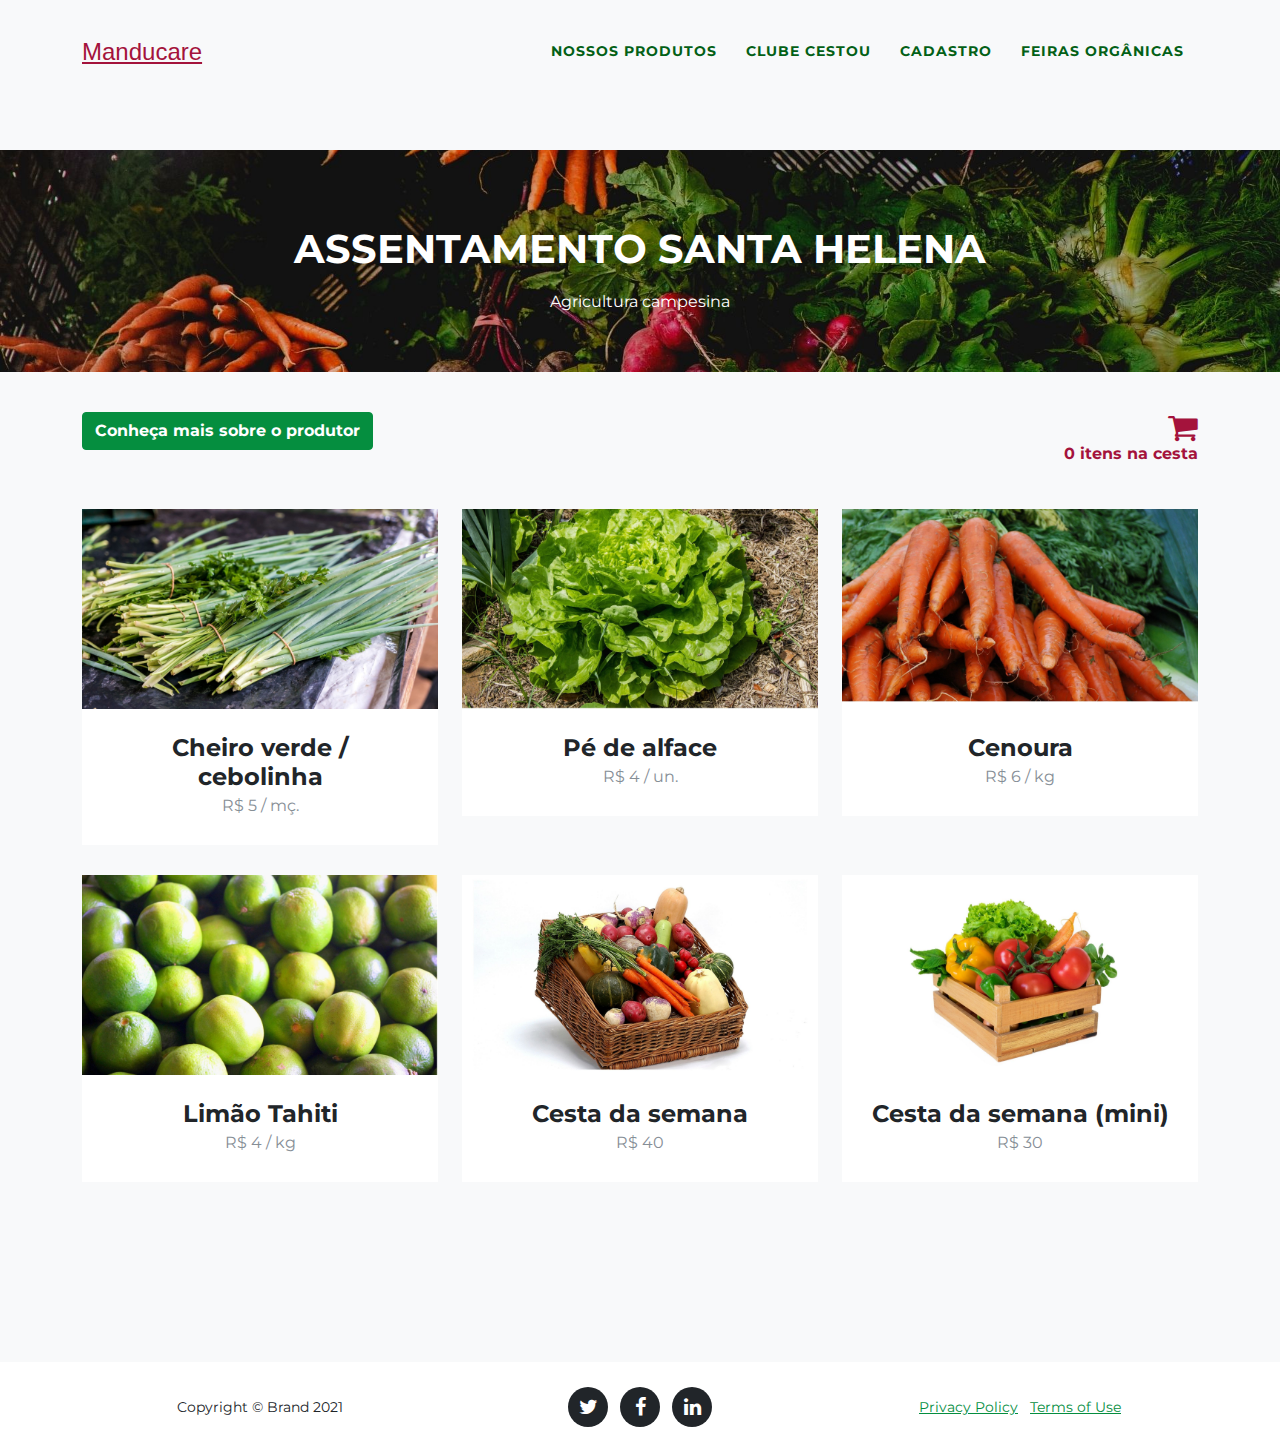
<file: venda.html>
<!DOCTYPE html>
<html>

<head>
    <meta charset="utf-8">
    <meta name="viewport" content="width=device-width, initial-scale=1.0, shrink-to-fit=no">
    <title>Loja</title>
    <link rel="stylesheet" href="assets/bootstrap/css/bootstrap.min.css">
    <link rel="stylesheet" href="https://fonts.googleapis.com/css?family=Montserrat:400,700">
    <link rel="stylesheet" href="https://fonts.googleapis.com/css?family=Kaushan+Script">
    <link rel="stylesheet" href="assets/bootstrap/css/styles.css">
    <link rel="stylesheet" href="assets/fonts/font-awesome.min.css">
</head>

<body id="page-top" data-bs-spy="scroll" data-bs-target="#mainNav" data-bs-offset="54">
      <nav class="navbar navbar-light navbar-expand-lg fixed-top bg-light" id="mainNav">
        <div class="container"><a class="logo" href="#page-top"> Manducare </a><button data-bs-toggle="collapse" data-bs-target="#navbarResponsive" class="navbar-toggler navbar-toggler-right" type="button" aria-controls="navbarResponsive" aria-expanded="false" aria-label="Toggle navigation"><i class="fa fa-bars"></i></button>
            <div class="collapse navbar-collapse" id="navbarResponsive">
                <ul class="navbar-nav ms-auto text-uppercase">
                    <li class="nav-item"><a class="nav-link" href="venda.html">Nossos produtos</a></li>
                    <li class="nav-item"><a class="nav-link" href="clube.html">Clube Cestou</a></li>
                    <li class="nav-item"><a class="nav-link" href="certificacao.html">Cadastro</a></li>
                    <li class="nav-item"><a class="nav-link" href="https://feirasorganicas.org.br">Feiras Orgânicas</a></li>
                </ul>
            </div>
        </div>
    </nav>
    <section class="bg-light" id="portfolio">
        <header class="minimast" style="background-image:url('assets/img/header-bg.jpg');">
            <div class="container">
                <div class="intro-text"><span class="text-start logotitulo" style="border-color: var(--bg-purple);"></span>
                    <div class="intro-lead-in"></div>
                    <h2 class="text-uppercase section-heading">Assentamento Santa Helena</h2>
                    <p class="font-weight-lighter">Agricultura campesina</p>
                </div>
            </div>
        </header>
        <div class="container">
            <div class="row">
                <div class="col-sm-6 col-md-4 portfolio-item">
                    <a class="btn btn-primary" href="santahelena.html" role="button">Conheça mais sobre o produtor</a>
                </div>    
                <div class="col-sm-6 col-md-4 portfolio-item">
                   
                </div>  
                <div class="col-sm-6 col-md-4 portfolio-item">
                    <div class="row">
                    <i class="fa fa-shopping-cart fa-2x cart-color"></i> <h6 class="cart-color">0 itens na cesta<h6>
                    </div>
                </div>              
            </div>    
            <div class="row">
                <div class="col-sm-6 col-md-4 portfolio-item"><a class="portfolio-link" href="#portfolioModal1" data-bs-toggle="modal">
                        <div class="portfolio-hover">
                            <div class="portfolio-hover-content"><i class="fa fa-plus fa-3x"></i></div>
                        </div><img class="img-fluid" src="assets/img/produtos/cheiroverde.jpg">
                    </a>
                    <div class="portfolio-caption">
                        <h4>Cheiro verde / cebolinha</h4>
                        <p class="text-muted">R$ 5 / mç.</p>
                    </div>
                </div>
                <div class="col-sm-6 col-md-4 portfolio-item"><a class="portfolio-link" href="#portfolioModal2" data-bs-toggle="modal">
                        <div class="portfolio-hover">
                            <div class="portfolio-hover-content"><i class="fa fa-plus fa-3x"></i></div>
                        </div><img class="img-fluid" src="assets/img/produtos/alface.jpg">
                    </a>
                    <div class="portfolio-caption">
                        <h4>Pé de alface</h4>
                        <p class="text-muted">R$ 4 / un.</p>
                    </div>
                </div>
                <div class="col-sm-6 col-md-4 portfolio-item"><a class="portfolio-link" href="#portfolioModal3" data-bs-toggle="modal">
                        <div class="portfolio-hover">
                            <div class="portfolio-hover-content"><i class="fa fa-plus fa-3x"></i></div>
                        </div><img class="img-fluid" src="assets/img/produtos/cenoura.jpg">
                    </a>
                    <div class="portfolio-caption">
                        <h4>Cenoura</h4>
                        <p class="text-muted">R$ 6 / kg</p>
                    </div>
                </div>
                <div class="col-sm-6 col-md-4 portfolio-item"><a class="portfolio-link" href="#portfolioModal4" data-bs-toggle="modal">
                        <div class="portfolio-hover">
                            <div class="portfolio-hover-content"><i class="fa fa-plus fa-3x"></i></div>
                        </div><img class="img-fluid" src="assets/img/produtos/14.jpg">
                    </a>
                    <div class="portfolio-caption">
                        <h4>Limão Tahiti</h4>
                        <p class="text-muted">R$ 4 / kg</p>
                    </div>
                </div>
                <div class="col-sm-6 col-md-4 portfolio-item"><a class="portfolio-link" href="#portfolioModal5" data-bs-toggle="modal">
                        <div class="portfolio-hover">
                            <div class="portfolio-hover-content"><i class="fa fa-plus fa-3x"></i></div>
                        </div><img class="img-fluid" src="assets/img/produtos/7.jpg">
                    </a>
                    <div class="portfolio-caption">
                        <h4>Cesta da semana</h4>
                        <p class="text-muted">R$ 40</p>
                    </div>
                </div>
                <div class="col-sm-6 col-md-4 portfolio-item"><a class="portfolio-link" href="#portfolioModal6" data-bs-toggle="modal">
                        <div class="portfolio-hover">
                            <div class="portfolio-hover-content"><i class="fa fa-plus fa-3x"></i></div>
                        </div><img class="img-fluid" src="assets/img/produtos/18.jpg">
                    </a>
                    <div class="portfolio-caption">
                        <h4>Cesta da semana (mini)</h4>
                        <p class="text-muted">R$ 30</p>
                    </div>
                </div>
            </div>
        </div>
    </section>
    <footer>
        <div class="container">
            <div class="row">
                <div class="col-md-4"><span class="copyright">Copyright&nbsp;© Brand 2021</span></div>
                <div class="col-md-4">
                    <ul class="list-inline social-buttons">
                        <li class="list-inline-item"><a href="#"><i class="fa fa-twitter"></i></a></li>
                        <li class="list-inline-item"><a href="#"><i class="fa fa-facebook"></i></a></li>
                        <li class="list-inline-item"><a href="#"><i class="fa fa-linkedin"></i></a></li>
                    </ul>
                </div>
                <div class="col-md-4">
                    <ul class="list-inline quicklinks">
                        <li class="list-inline-item"><a href="#">Privacy Policy</a></li>
                        <li class="list-inline-item"><a href="#">Terms of Use</a></li>
                    </ul>
                </div>
            </div>
        </div>
    </footer>
    <div class="modal fade text-center portfolio-modal" role="dialog" tabindex="-1" id="portfolioModal1">
        <div class="modal-dialog modal-lg" role="document">
            <div class="modal-content">
                <div class="container">
                    <div class="row">
                        <div class="col-lg-8 mx-auto">
                            <div class="modal-body">
                                <h2 class="text-uppercase">Project Name</h2>
                                <p class="text-muted item-intro">Lorem ipsum dolor sit amet consectetur.</p><img class="img-fluid d-block mx-auto" src="assets/img/portfolio/1-full.jpg">
                                <p>Use this area to describe your project. Lorem ipsum dolor sit amet, consectetur adipisicing elit. Est blanditiis dolorem culpa incidunt minus dignissimos deserunt repellat aperiam quasi sunt officia expedita beatae cupiditate, maiores repudiandae, nostrum, reiciendis facere nemo!</p>
                                <ul class="list-unstyled">
                                    <li>Date: January 2017</li>
                                    <li>Client: Threads</li>
                                    <li>Category: Illustration</li>
                                </ul><button class="btn btn-primary" type="button" data-bs-dismiss="modal"><i class="fa fa-times"></i><span>&nbsp;Close Project</span></button>
                            </div>
                        </div>
                    </div>
                </div>
            </div>
        </div>
    </div>
    <div class="modal fade text-center portfolio-modal" role="dialog" tabindex="-1" id="portfolioModal2">
        <div class="modal-dialog modal-lg" role="document">
            <div class="modal-content">
                <div class="container">
                    <div class="row">
                        <div class="col-lg-8 mx-auto">
                            <div class="modal-body">
                                <h2 class="text-uppercase">ProdsaGUDISUISName</h2>
                                <p class="text-muted item-intro">Lorem ipsum dolor sit amet consectetur.</p><img class="img-fluid d-block mx-auto" src="assets/img/portfolio/2-full.jpg">
                                <p>Use this area to describe your project. Lorem ipsum dolor sit amet, consectetur adipisicing elit. Est blanditiis dolorem culpa incidunt minus dignissimos deserunt repellat aperiam quasi sunt officia expedita beatae cupiditate, maiores repudiandae, nostrum, reiciendis facere nemo!</p>
                                <ul class="list-unstyled">
                                    <li>Date: January 2017</li>
                                    <li>Client: Threads</li>
                                    <li>Category: Illustration</li>
                                </ul><button class="btn btn-primary" type="button" data-bs-dismiss="modal"><i class="fa fa-times"></i><span>&nbsp;Close Project</span></button>
                            </div>
                        </div>
                    </div>
                </div>
            </div>
        </div>
    </div>
    <div class="modal fade text-center portfolio-modal" role="dialog" tabindex="-1" id="portfolioModal3">
        <div class="modal-dialog modal-lg" role="document">
            <div class="modal-content">
                <div class="container">
                    <div class="row">
                        <div class="col-lg-8 mx-auto">
                            <div class="modal-body">
                                <h2 class="text-uppercase">Projec11111t Name</h2>
                                <p class="text-muted item-intro">Lorem ipsum dolor sit amet consectetur.</p><img class="img-fluid d-block mx-auto" src="assets/img/portfolio/3-full.jpg">
                                <p>Use this area to describe your project. Lorem ipsum dolor sit amet, consectetur adipisicing elit. Est blanditiis dolorem culpa incidunt minus dignissimos deserunt repellat aperiam quasi sunt officia expedita beatae cupiditate, maiores repudiandae, nostrum, reiciendis facere nemo!</p>
                                <ul class="list-unstyled">
                                    <li>Date: January 2017</li>
                                    <li>Client: Threads</li>
                                    <li>Category: Illustration</li>
                                </ul><button class="btn btn-primary" type="button" data-bs-dismiss="modal"><i class="fa fa-times"></i><span>&nbsp;Close Project</span></button>
                            </div>
                        </div>
                    </div>
                </div>
            </div>
        </div>
    </div>
    <div class="modal fade text-center portfolio-modal" role="dialog" tabindex="-1" id="portfolioModal4">
        <div class="modal-dialog modal-lg" role="document">
            <div class="modal-content">
                <div class="container">
                    <div class="row">
                        <div class="col-lg-8 mx-auto">
                            <div class="modal-body">
                                <h2 class="text-uppercase">Project Name</h2>
                                <p class="text-muted item-intro">Lorem ipsum dolor sit amet consectetur.</p><img class="img-fluid d-block mx-auto" src="assets/img/portfolio/4-full.jpg">
                                <p>Use this area to describe your project. Lorem ipsum dolor sit amet, consectetur adipisicing elit. Est blanditiis dolorem culpa incidunt minus dignissimos deserunt repellat aperiam quasi sunt officia expedita beatae cupiditate, maiores repudiandae, nostrum, reiciendis facere nemo!</p>
                                <ul class="list-unstyled">
                                    <li>Date: January 2017</li>
                                    <li>Client: Threads</li>
                                    <li>Category: Illustration</li>
                                </ul><button class="btn btn-primary" type="button" data-bs-dismiss="modal"><i class="fa fa-times"></i><span>&nbsp;Close Project</span></button>
                            </div>
                        </div>
                    </div>
                </div>
            </div>
        </div>
    </div>
    <div class="modal fade text-center portfolio-modal" role="dialog" tabindex="-1" id="portfolioModal5">
        <div class="modal-dialog modal-lg" role="document">
            <div class="modal-content">
                <div class="container">
                    <div class="row">
                        <div class="col-lg-8 mx-auto">
                            <div class="modal-body">
                                <h2 class="text-uppercase">Cesta orgânica</h2>
                                <p class="text-muted item-intro">Cesta orgânica produzida pelo assentamento Santa Helena.</p><img class="img-fluid d-block mx-auto" src="assets/img/portfolio/5-full.jpg">
                                <p>Cesta com 8 itens, e  </p>
                                <ul class="list-unstyled">
                                    <li>Date: January 2017</li>
                                    <li>Client: Threads</li>
                                    <li>Category: Illustration</li>
                                </ul><button class="btn btn-primary" type="button" data-bs-dismiss="modal"><i class="fa fa-times"></i><span>&nbsp;Close Project</span></button>
                            </div>
                        </div>
                    </div>
                </div>
            </div>
        </div>
    </div>
    <div class="modal fade text-center portfolio-modal" role="dialog" tabindex="-1" id="portfolioModal6">
        <div class="modal-dialog modal-lg" role="document">
            <div class="modal-content">
                <div class="container">
                    <div class="row">
                        <div class="col-lg-8 mx-auto">
                            <div class="modal-body">
                                <h2 class="text-uppercase">Projectesse Name</h2>
                                <p class="text-muted item-intro">Lorem ipsum dolor sit amet consectetur.</p><img class="img-fluid d-block mx-auto" src="assets/img/portfolio/6-full.jpg">
                                <p>Use this area to describe your project. Lorem ipsum dolor sit amet, consectetur adipisicing elit. Est blanditiis dolorem culpa incidunt minus dignissimos deserunt repellat aperiam quasi sunt officia expedita beatae cupiditate, maiores repudiandae, nostrum, reiciendis facere nemo!</p>
                                <ul class="list-unstyled">
                                    <li>Date: January 2017</li>
                                    <li>Client: Threads</li>
                                    <li>Category: Illustration</li>
                                </ul><button class="btn btn-primary" type="button" data-bs-dismiss="modal"><i class="fa fa-times"></i><span>&nbsp;Close Project</span></button>
                            </div>
                        </div>
                    </div>
                </div>
            </div>
        </div>
    </div>
    <script src="assets/bootstrap/js/bootstrap.min.js"></script>
    <script src="assets/js/agency.js"></script>
</body>

</html>
</file>
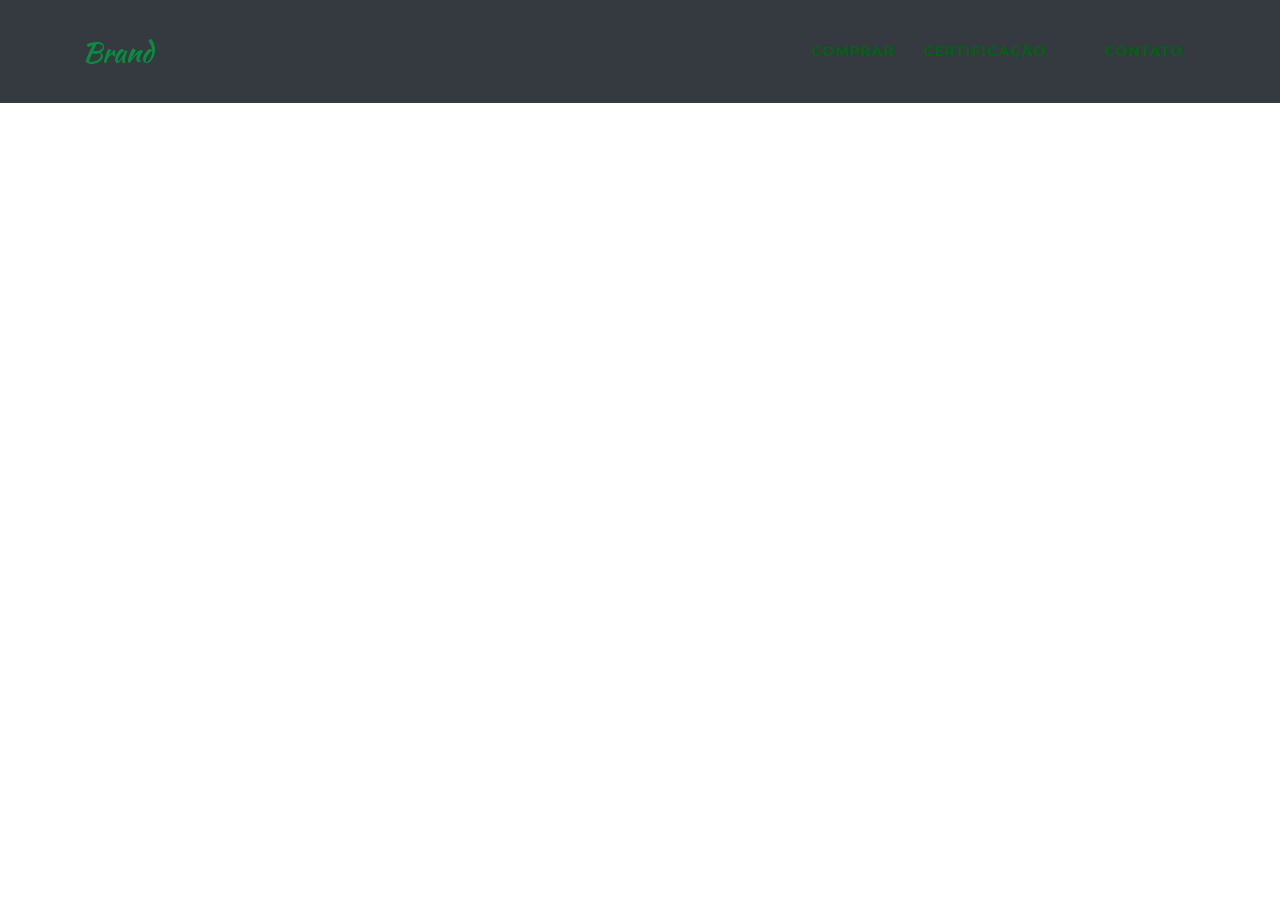
<file: BTStudio/certificacao.html>
<!DOCTYPE html>
<html>

<head>
    <meta charset="utf-8">
    <meta name="viewport" content="width=device-width, initial-scale=1.0, shrink-to-fit=no">
    <title>Certificação</title>
    <link rel="stylesheet" href="assets/bootstrap/css/bootstrap.min.css">
    <link rel="stylesheet" href="https://fonts.googleapis.com/css?family=Montserrat:400,700">
    <link rel="stylesheet" href="https://fonts.googleapis.com/css?family=Kaushan+Script">
    <link rel="stylesheet" href="assets/fonts/font-awesome.min.css">
</head>

<body id="page-top" data-bs-spy="scroll" data-bs-target="#mainNav" data-bs-offset="54">
    <nav class="navbar navbar-dark navbar-expand-lg fixed-top bg-dark" id="mainNav">
        <div class="container"><a class="navbar-brand" href="#page-top">Brand</a><button data-bs-toggle="collapse" data-bs-target="#navbarResponsive" class="navbar-toggler navbar-toggler-right" type="button" aria-controls="navbarResponsive" aria-expanded="false" aria-label="Toggle navigation"><i class="fa fa-bars"></i></button>
            <div class="collapse navbar-collapse" id="navbarResponsive">
                <ul class="navbar-nav ms-auto text-uppercase">
                    <li class="nav-item"><a class="nav-link" href="#services">Comprar</a></li>
                    <!--<li class="nav-item"><a class="nav-link" href="#portfolio">Portfolio</a></li>-->
                     <li class="nav-item"><a class="nav-link" href="certificacao.html">Certificação</a></li>
                    <li class="nav-item"><a class="nav-link" href="#team"></a></li>
                    <li class="nav-item"><a class="nav-link" href="#contact">Contato</a></li>
                </ul>
            </div>
        </div>
    </nav>
   
        <div class="container">
            <div class="row">
                <div class="col-md-4"><span class="copyright">Copyright&nbsp;© Brand 2021</span></div>
                <div class="col-md-4">
                    <ul class="list-inline social-buttons">
                        <li class="list-inline-item"><a href="#"><i class="fa fa-twitter"></i></a></li>
                        <li class="list-inline-item"><a href="#"><i class="fa fa-facebook"></i></a></li>
                        <li class="list-inline-item"><a href="#"><i class="fa fa-linkedin"></i></a></li>
                    </ul>
                </div>
                <div class="col-md-4">
                    <ul class="list-inline quicklinks">
                        <li class="list-inline-item"><a href="#">Privacy Policy</a></li>
                        <li class="list-inline-item"><a href="#">Terms of Use</a></li>
                    </ul>
                </div>
            </div>
        </div>
    </footer>
    <div class="modal fade text-center portfolio-modal" role="dialog" tabindex="-1" id="portfolioModal1">
        <div class="modal-dialog modal-lg" role="document">
            <div class="modal-content">
                <div class="container">
                    <div class="row">
                        <div class="col-lg-8 mx-auto">
                            <div class="modal-body">
                                <h2 class="text-uppercase">Project Name</h2>
                                <p class="text-muted item-intro">Lorem ipsum dolor sit amet consectetur.</p><img class="img-fluid d-block mx-auto" src="assets/img/portfolio/1-full.jpg">
                                <p>Use this area to describe your project. Lorem ipsum dolor sit amet, consectetur adipisicing elit. Est blanditiis dolorem culpa incidunt minus dignissimos deserunt repellat aperiam quasi sunt officia expedita beatae cupiditate, maiores repudiandae, nostrum, reiciendis facere nemo!</p>
                                <ul class="list-unstyled">
                                    <li>Date: January 2017</li>
                                    <li>Client: Threads</li>
                                    <li>Category: Illustration</li>
                                </ul><button class="btn btn-primary" type="button" data-bs-dismiss="modal"><i class="fa fa-times"></i><span>&nbsp;Close Project</span></button>
                            </div>
                        </div>
                    </div>
                </div>
            </div>
        </div>
    </div>
    <div class="modal fade text-center portfolio-modal" role="dialog" tabindex="-1" id="portfolioModal2">
        <div class="modal-dialog modal-lg" role="document">
            <div class="modal-content">
                <div class="container">
                    <div class="row">
                        <div class="col-lg-8 mx-auto">
                            <div class="modal-body">
                                <h2 class="text-uppercase">Project Name</h2>
                                <p class="text-muted item-intro">Lorem ipsum dolor sit amet consectetur.</p><img class="img-fluid d-block mx-auto" src="assets/img/portfolio/2-full.jpg">
                                <p>Use this area to describe your project. Lorem ipsum dolor sit amet, consectetur adipisicing elit. Est blanditiis dolorem culpa incidunt minus dignissimos deserunt repellat aperiam quasi sunt officia expedita beatae cupiditate, maiores repudiandae, nostrum, reiciendis facere nemo!</p>
                                <ul class="list-unstyled">
                                    <li>Date: January 2017</li>
                                    <li>Client: Threads</li>
                                    <li>Category: Illustration</li>
                                </ul><button class="btn btn-primary" type="button" data-bs-dismiss="modal"><i class="fa fa-times"></i><span>&nbsp;Close Project</span></button>
                            </div>
                        </div>
                    </div>
                </div>
            </div>
        </div>
    </div>
    <div class="modal fade text-center portfolio-modal" role="dialog" tabindex="-1" id="portfolioModal3">
        <div class="modal-dialog modal-lg" role="document">
            <div class="modal-content">
                <div class="container">
                    <div class="row">
                        <div class="col-lg-8 mx-auto">
                            <div class="modal-body">
                                <h2 class="text-uppercase">Project Name</h2>
                                <p class="text-muted item-intro">Lorem ipsum dolor sit amet consectetur.</p><img class="img-fluid d-block mx-auto" src="assets/img/portfolio/3-full.jpg">
                                <p>Use this area to describe your project. Lorem ipsum dolor sit amet, consectetur adipisicing elit. Est blanditiis dolorem culpa incidunt minus dignissimos deserunt repellat aperiam quasi sunt officia expedita beatae cupiditate, maiores repudiandae, nostrum, reiciendis facere nemo!</p>
                                <ul class="list-unstyled">
                                    <li>Date: January 2017</li>
                                    <li>Client: Threads</li>
                                    <li>Category: Illustration</li>
                                </ul><button class="btn btn-primary" type="button" data-bs-dismiss="modal"><i class="fa fa-times"></i><span>&nbsp;Close Project</span></button>
                            </div>
                        </div>
                    </div>
                </div>
            </div>
        </div>
    </div>
    <div class="modal fade text-center portfolio-modal" role="dialog" tabindex="-1" id="portfolioModal4">
        <div class="modal-dialog modal-lg" role="document">
            <div class="modal-content">
                <div class="container">
                    <div class="row">
                        <div class="col-lg-8 mx-auto">
                            <div class="modal-body">
                                <h2 class="text-uppercase">Project Name</h2>
                                <p class="text-muted item-intro">Lorem ipsum dolor sit amet consectetur.</p><img class="img-fluid d-block mx-auto" src="assets/img/portfolio/4-full.jpg">
                                <p>Use this area to describe your project. Lorem ipsum dolor sit amet, consectetur adipisicing elit. Est blanditiis dolorem culpa incidunt minus dignissimos deserunt repellat aperiam quasi sunt officia expedita beatae cupiditate, maiores repudiandae, nostrum, reiciendis facere nemo!</p>
                                <ul class="list-unstyled">
                                    <li>Date: January 2017</li>
                                    <li>Client: Threads</li>
                                    <li>Category: Illustration</li>
                                </ul><button class="btn btn-primary" type="button" data-bs-dismiss="modal"><i class="fa fa-times"></i><span>&nbsp;Close Project</span></button>
                            </div>
                        </div>
                    </div>
                </div>
            </div>
        </div>
    </div>
    <div class="modal fade text-center portfolio-modal" role="dialog" tabindex="-1" id="portfolioModal5">
        <div class="modal-dialog modal-lg" role="document">
            <div class="modal-content">
                <div class="container">
                    <div class="row">
                        <div class="col-lg-8 mx-auto">
                            <div class="modal-body">
                                <h2 class="text-uppercase">Project Name</h2>
                                <p class="text-muted item-intro">Lorem ipsum dolor sit amet consectetur.</p><img class="img-fluid d-block mx-auto" src="assets/img/portfolio/5-full.jpg">
                                <p>Use this area to describe your project. Lorem ipsum dolor sit amet, consectetur adipisicing elit. Est blanditiis dolorem culpa incidunt minus dignissimos deserunt repellat aperiam quasi sunt officia expedita beatae cupiditate, maiores repudiandae, nostrum, reiciendis facere nemo!</p>
                                <ul class="list-unstyled">
                                    <li>Date: January 2017</li>
                                    <li>Client: Threads</li>
                                    <li>Category: Illustration</li>
                                </ul><button class="btn btn-primary" type="button" data-bs-dismiss="modal"><i class="fa fa-times"></i><span>&nbsp;Close Project</span></button>
                            </div>
                        </div>
                    </div>
                </div>
            </div>
        </div>
    </div>
    <div class="modal fade text-center portfolio-modal" role="dialog" tabindex="-1" id="portfolioModal6">
        <div class="modal-dialog modal-lg" role="document">
            <div class="modal-content">
                <div class="container">
                    <div class="row">
                        <div class="col-lg-8 mx-auto">
                            <div class="modal-body">
                                <h2 class="text-uppercase">Project Name</h2>
                                <p class="text-muted item-intro">Lorem ipsum dolor sit amet consectetur.</p><img class="img-fluid d-block mx-auto" src="assets/img/portfolio/6-full.jpg">
                                <p>Use this area to describe your project. Lorem ipsum dolor sit amet, consectetur adipisicing elit. Est blanditiis dolorem culpa incidunt minus dignissimos deserunt repellat aperiam quasi sunt officia expedita beatae cupiditate, maiores repudiandae, nostrum, reiciendis facere nemo!</p>
                                <ul class="list-unstyled">
                                    <li>Date: January 2017</li>
                                    <li>Client: Threads</li>
                                    <li>Category: Illustration</li>
                                </ul><button class="btn btn-primary" type="button" data-bs-dismiss="modal"><i class="fa fa-times"></i><span>&nbsp;Close Project</span></button>
                            </div>
                        </div>
                    </div>
                </div>
            </div>
        </div>
    </div>
    <script src="assets/bootstrap/js/bootstrap.min.js"></script>
    <script src="assets/js/agency.js"></script>
</body>

</html>
</file>
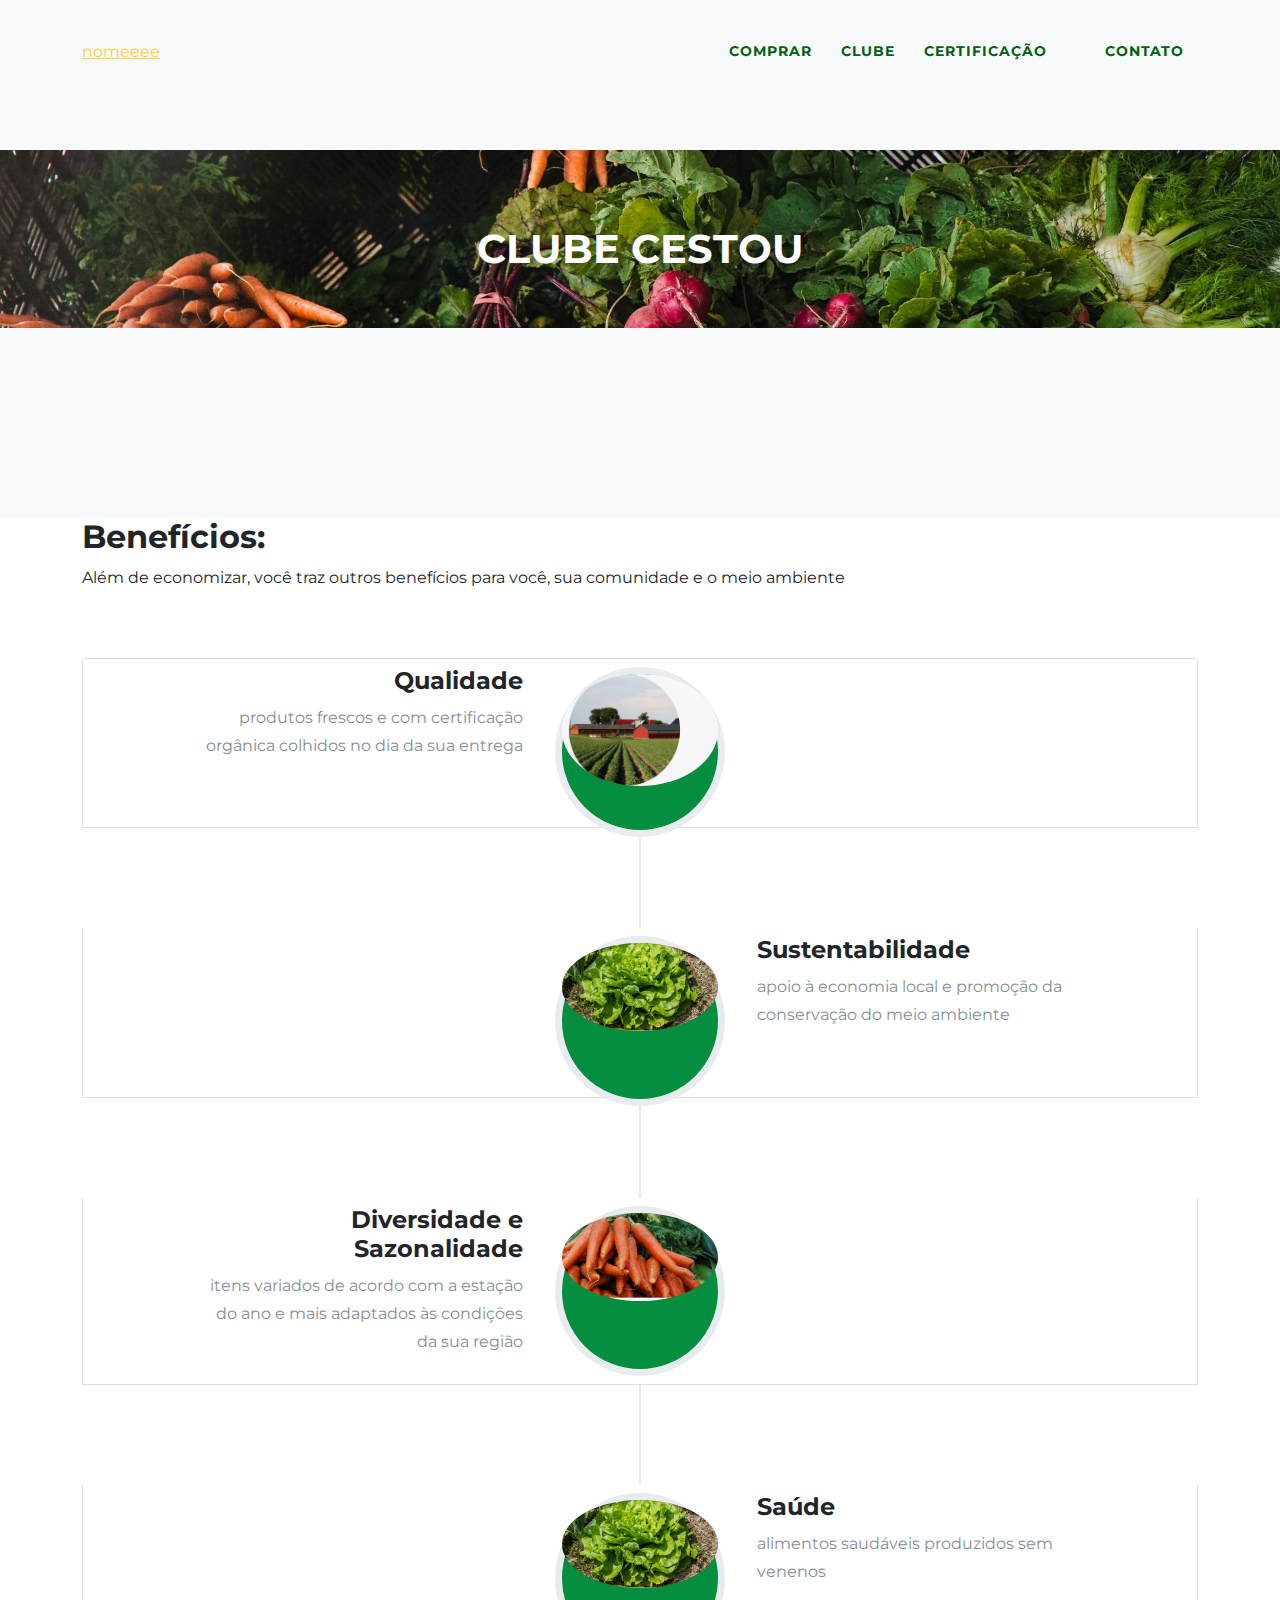
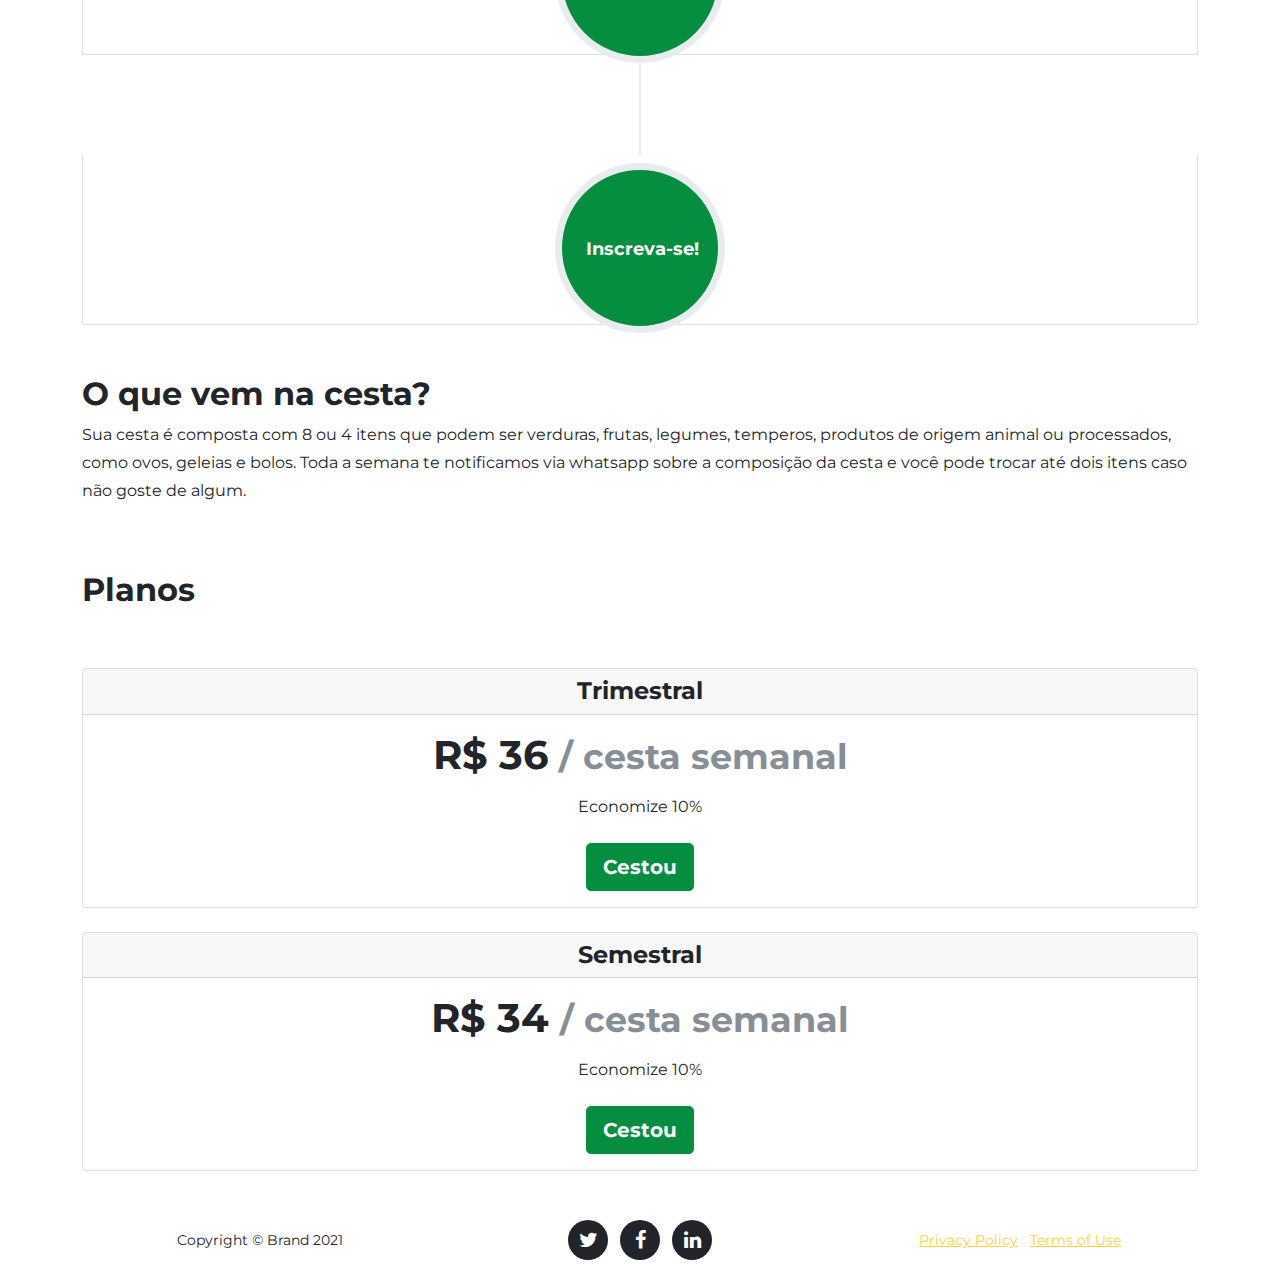
<file: BTStudio/clube.html>
<!DOCTYPE html>
<html>

<head>
    <meta charset="utf-8">
    <meta name="viewport" content="width=device-width, initial-scale=1.0, shrink-to-fit=no">
    <title>Loja</title>
    <link rel="stylesheet" href="assets/bootstrap/css/bootstrap.min.css">
    <link rel="stylesheet" href="https://fonts.googleapis.com/css?family=Montserrat:400,700">
    <link rel="stylesheet" href="https://fonts.googleapis.com/css?family=Kaushan+Script">
    <link rel="stylesheet" href="assets/fonts/font-awesome.min.css">
</head>
<body id="page-top" data-bs-spy="scroll" data-bs-target="#mainNav" data-bs-offset="54">
    <nav class="navbar navbar-light navbar-expand-lg fixed-top bg-light" id="mainNav">
        <div class="container"><a class="logo" href="#page-top">nomeeee</a><button data-bs-toggle="collapse" data-bs-target="#navbarResponsive" class="navbar-toggler navbar-toggler-right" type="button" aria-controls="navbarResponsive" aria-expanded="false" aria-label="Toggle navigation"><i class="fa fa-bars"></i></button>
            <div class="collapse navbar-collapse" id="navbarResponsive">
                <ul class="navbar-nav ms-auto text-uppercase">
                    <li class="nav-item"><a class="nav-link" href="venda.html">Comprar</a></li>
                    <li class="nav-item"><a class="nav-link" href="clube.html">Clube</a></li>
                    <li class="nav-item"><a class="nav-link" href="certificacao.html">Certificação</a></li>
                    <li class="nav-item"><a class="nav-link" href="#team"></a></li>
                    <li class="nav-item"><a class="nav-link" href="#contact">Contato</a></li>
                </ul>
            </div>
        </div>
    </nav>
    <section class="bg-light" id="portfolio">
        <header class="minimast" style="background-image:url('assets/img/header-bg.jpg');">
            <div class="container">
                <div class="intro-text"><span class="text-start logotitulo" style="border-color: var(--bg-purple);"></span>
                    <div class="intro-lead-in"></div>
                    <h2 class="text-uppercase section-heading">Clube Cestou</h2>
                </div>
            </div>
        </header>
    </section>
    <div class="container">
        <div class="row" style="padding-bottom: 50px;">
            <h2>Benefícios:</h2>
            <p class="font-weight-lighter">Além de economizar, você traz outros benefícios para você, sua comunidade e o meio ambiente</p>
        </div>
        <div class="row" style="padding-bottom: 50px;">
            <div class="col-lg-12">
                <ul class="list-group timeline">
                    <li class="list-group-item">
                        <div class="timeline-image"><img class="rounded-circle img-fluid" src="assets/img/produtos/im2.jpeg"></div>
                        <div class="timeline-panel">
                            <div class="timeline-heading">
                                <h4>Qualidade</h4>
                            </div>
                            <div class="timeline-body">
                                <p class="text-muted">produtos frescos e com certificação orgânica colhidos no dia da sua entrega</p>
                            </div>
                        </div>
                    </li>
                    <li class="list-group-item timeline-inverted">
                        <div class="timeline-image"><img class="rounded-circle img-fluid" src="assets/img/produtos/alface.jpg"></div>
                        <div class="timeline-panel">
                            <div class="timeline-heading">
                                <h4>Sustentabilidade</h4>
                            </div>
                            <div class="timeline-body">
                                <p class="text-muted">apoio à economia local e promoção da conservação do meio ambiente</p>
                            </div>
                        </div>
                    </li>
                    <li class="list-group-item">
                        <div class="timeline-image"><img class="rounded-circle img-fluid" src="assets/img/produtos/cenoura.jpg"></div>
                        <div class="timeline-panel">
                            <div class="timeline-heading">
                                <h4>Diversidade e Sazonalidade</h4>
                            </div>
                            <div class="timeline-body">
                                <p class="text-muted">itens variados de acordo com a estação do ano e mais adaptados às condições da sua região</p>
                            </div>
                        </div>
                    </li>
                    <li class="list-group-item timeline-inverted">
                        <div class="timeline-image"><img class="rounded-circle img-fluid" src="assets/img/produtos/alface.jpg"></div>
                        <div class="timeline-panel">
                            <div class="timeline-heading">
                                <h4>Saúde</h4>
                            </div>
                            <div class="timeline-body">
                                <p class="text-muted">alimentos saudáveis produzidos sem venenos</p>
                            </div>
                        </div>
                    </li>
                    <li class="list-group-item timeline-inverted">
                        <div class="timeline-image">
                            <h4><br>&nbsp;Inscreva-se!<br>&nbsp;</h4>
                        </div>
                    </li>
                </ul>
            </div>
        </div>

        <div class="row" style="padding-bottom: 50px;">
            <h2>O que vem na cesta?</h2>
            <p class="font-weight-lighter">Sua cesta é composta com 8 ou 4 itens que podem ser verduras, frutas, legumes, temperos, produtos de origem animal ou processados, como ovos, geleias e bolos. Toda a semana te notificamos via whatsapp sobre a composição da cesta e você pode trocar até dois itens caso não goste de algum.</p>
        </div>
        <div class="row" style="padding-bottom: 50px;">
            <h2>Planos</h2>
        </div>
        <div class="card-deck mb-3 text-center">
            <div class="card mb-4 box-shadow">
              <div class="card-header">
                <h4 class="my-0 font-weight-normal">Trimestral</h4>
              </div>
              <div class="card-body">
                <h1 class="card-title pricing-card-title">R$ 36 <small class="text-muted">/ cesta semanal</small></h1>
                <ul class="list-unstyled mt-3 mb-4">
                  <li>Economize 10%</li>
                </ul>
                <button type="button" class="btn btn-lg btn-block btn-primary">Cestou</button>
              </div>
            </div>
            <div class="card mb-4 box-shadow">
              <div class="card-header">
                <h4 class="my-0 font-weight-normal">Semestral</h4>
              </div>
              <div class="card-body">
                <h1 class="card-title pricing-card-title">R$ 34 <small class="text-muted">/ cesta semanal</small></h1>
                <ul class="list-unstyled mt-3 mb-4">
                  <li>Economize 10%</li>
                </ul>
                <button type="button" class="btn btn-lg btn-block btn-primary">Cestou</button>
              </div>
            </div>
        </div>
    </div>
    <footer>
        <div class="container">
            <div class="row">
                <div class="col-md-4"><span class="copyright">Copyright&nbsp;© Brand 2021</span></div>
                <div class="col-md-4">
                    <ul class="list-inline social-buttons">
                        <li class="list-inline-item"><a href="#"><i class="fa fa-twitter"></i></a></li>
                        <li class="list-inline-item"><a href="#"><i class="fa fa-facebook"></i></a></li>
                        <li class="list-inline-item"><a href="#"><i class="fa fa-linkedin"></i></a></li>
                    </ul>
                </div>
                <div class="col-md-4">
                    <ul class="list-inline quicklinks">
                        <li class="list-inline-item"><a href="#">Privacy Policy</a></li>
                        <li class="list-inline-item"><a href="#">Terms of Use</a></li>
                    </ul>
                </div>
            </div>
        </div>
    </footer>
    <div class="modal fade text-center portfolio-modal" role="dialog" tabindex="-1" id="portfolioModal1">
        <div class="modal-dialog modal-lg" role="document">
            <div class="modal-content">
                <div class="container">
                    <div class="row">
                        <div class="col-lg-8 mx-auto">
                            <div class="modal-body">
                                <h2 class="text-uppercase">Project Name</h2>
                                <p class="text-muted item-intro">Lorem ipsum dolor sit amet consectetur.</p><img class="img-fluid d-block mx-auto" src="assets/img/portfolio/1-full.jpg">
                                <p>Use this area to describe your project. Lorem ipsum dolor sit amet, consectetur adipisicing elit. Est blanditiis dolorem culpa incidunt minus dignissimos deserunt repellat aperiam quasi sunt officia expedita beatae cupiditate, maiores repudiandae, nostrum, reiciendis facere nemo!</p>
                                <ul class="list-unstyled">
                                    <li>Date: January 2017</li>
                                    <li>Client: Threads</li>
                                    <li>Category: Illustration</li>
                                </ul><button class="btn btn-primary" type="button" data-bs-dismiss="modal"><i class="fa fa-times"></i><span>&nbsp;Close Project</span></button>
                            </div>
                        </div>
                    </div>
                </div>
            </div>
        </div>
    </div>
    <div class="modal fade text-center portfolio-modal" role="dialog" tabindex="-1" id="portfolioModal2">
        <div class="modal-dialog modal-lg" role="document">
            <div class="modal-content">
                <div class="container">
                    <div class="row">
                        <div class="col-lg-8 mx-auto">
                            <div class="modal-body">
                                <h2 class="text-uppercase">Project Name</h2>
                                <p class="text-muted item-intro">Lorem ipsum dolor sit amet consectetur.</p><img class="img-fluid d-block mx-auto" src="assets/img/portfolio/2-full.jpg">
                                <p>Use this area to describe your project. Lorem ipsum dolor sit amet, consectetur adipisicing elit. Est blanditiis dolorem culpa incidunt minus dignissimos deserunt repellat aperiam quasi sunt officia expedita beatae cupiditate, maiores repudiandae, nostrum, reiciendis facere nemo!</p>
                                <ul class="list-unstyled">
                                    <li>Date: January 2017</li>
                                    <li>Client: Threads</li>
                                    <li>Category: Illustration</li>
                                </ul><button class="btn btn-primary" type="button" data-bs-dismiss="modal"><i class="fa fa-times"></i><span>&nbsp;Close Project</span></button>
                            </div>
                        </div>
                    </div>
                </div>
            </div>
        </div>
    </div>
    <div class="modal fade text-center portfolio-modal" role="dialog" tabindex="-1" id="portfolioModal3">
        <div class="modal-dialog modal-lg" role="document">
            <div class="modal-content">
                <div class="container">
                    <div class="row">
                        <div class="col-lg-8 mx-auto">
                            <div class="modal-body">
                                <h2 class="text-uppercase">Project Name</h2>
                                <p class="text-muted item-intro">Lorem ipsum dolor sit amet consectetur.</p><img class="img-fluid d-block mx-auto" src="assets/img/portfolio/3-full.jpg">
                                <p>Use this area to describe your project. Lorem ipsum dolor sit amet, consectetur adipisicing elit. Est blanditiis dolorem culpa incidunt minus dignissimos deserunt repellat aperiam quasi sunt officia expedita beatae cupiditate, maiores repudiandae, nostrum, reiciendis facere nemo!</p>
                                <ul class="list-unstyled">
                                    <li>Date: January 2017</li>
                                    <li>Client: Threads</li>
                                    <li>Category: Illustration</li>
                                </ul><button class="btn btn-primary" type="button" data-bs-dismiss="modal"><i class="fa fa-times"></i><span>&nbsp;Close Project</span></button>
                            </div>
                        </div>
                    </div>
                </div>
            </div>
        </div>
    </div>
    <div class="modal fade text-center portfolio-modal" role="dialog" tabindex="-1" id="portfolioModal4">
        <div class="modal-dialog modal-lg" role="document">
            <div class="modal-content">
                <div class="container">
                    <div class="row">
                        <div class="col-lg-8 mx-auto">
                            <div class="modal-body">
                                <h2 class="text-uppercase">Project Name</h2>
                                <p class="text-muted item-intro">Lorem ipsum dolor sit amet consectetur.</p><img class="img-fluid d-block mx-auto" src="assets/img/portfolio/4-full.jpg">
                                <p>Use this area to describe your project. Lorem ipsum dolor sit amet, consectetur adipisicing elit. Est blanditiis dolorem culpa incidunt minus dignissimos deserunt repellat aperiam quasi sunt officia expedita beatae cupiditate, maiores repudiandae, nostrum, reiciendis facere nemo!</p>
                                <ul class="list-unstyled">
                                    <li>Date: January 2017</li>
                                    <li>Client: Threads</li>
                                    <li>Category: Illustration</li>
                                </ul><button class="btn btn-primary" type="button" data-bs-dismiss="modal"><i class="fa fa-times"></i><span>&nbsp;Close Project</span></button>
                            </div>
                        </div>
                    </div>
                </div>
            </div>
        </div>
    </div>
    <div class="modal fade text-center portfolio-modal" role="dialog" tabindex="-1" id="portfolioModal5">
        <div class="modal-dialog modal-lg" role="document">
            <div class="modal-content">
                <div class="container">
                    <div class="row">
                        <div class="col-lg-8 mx-auto">
                            <div class="modal-body">
                                <h2 class="text-uppercase">Project Name</h2>
                                <p class="text-muted item-intro">Lorem ipsum dolor sit amet consectetur.</p><img class="img-fluid d-block mx-auto" src="assets/img/portfolio/5-full.jpg">
                                <p>Use this area to describe your project. Lorem ipsum dolor sit amet, consectetur adipisicing elit. Est blanditiis dolorem culpa incidunt minus dignissimos deserunt repellat aperiam quasi sunt officia expedita beatae cupiditate, maiores repudiandae, nostrum, reiciendis facere nemo!</p>
                                <ul class="list-unstyled">
                                    <li>Date: January 2017</li>
                                    <li>Client: Threads</li>
                                    <li>Category: Illustration</li>
                                </ul><button class="btn btn-primary" type="button" data-bs-dismiss="modal"><i class="fa fa-times"></i><span>&nbsp;Close Project</span></button>
                            </div>
                        </div>
                    </div>
                </div>
            </div>
        </div>
    </div>
    <div class="modal fade text-center portfolio-modal" role="dialog" tabindex="-1" id="portfolioModal6">
        <div class="modal-dialog modal-lg" role="document">
            <div class="modal-content">
                <div class="container">
                    <div class="row">
                        <div class="col-lg-8 mx-auto">
                            <div class="modal-body">
                                <h2 class="text-uppercase">Project Name</h2>
                                <p class="text-muted item-intro">Lorem ipsum dolor sit amet consectetur.</p><img class="img-fluid d-block mx-auto" src="assets/img/portfolio/6-full.jpg">
                                <p>Use this area to describe your project. Lorem ipsum dolor sit amet, consectetur adipisicing elit. Est blanditiis dolorem culpa incidunt minus dignissimos deserunt repellat aperiam quasi sunt officia expedita beatae cupiditate, maiores repudiandae, nostrum, reiciendis facere nemo!</p>
                                <ul class="list-unstyled">
                                    <li>Date: January 2017</li>
                                    <li>Client: Threads</li>
                                    <li>Category: Illustration</li>
                                </ul><button class="btn btn-primary" type="button" data-bs-dismiss="modal"><i class="fa fa-times"></i><span>&nbsp;Close Project</span></button>
                            </div>
                        </div>
                    </div>
                </div>
            </div>
        </div>
    </div>
    <script src="assets/bootstrap/js/bootstrap.min.js"></script>
    <script src="assets/js/agency.js"></script>
</body>

</html>
</file>
<file: assets/bootstrap/css/styles.css>
.logo{
    font-family: 'Russo One', sans-serif;
    font-size: 24px;
    color: #A4133C;
}

.logotitulo{
    font-family: 'Russo One', sans-serif;
    font-size: 48px;
    color: #A4133C; 
    -webkit-text-stroke: 1px white; /* width and color */
}

.cart-color{
    color: #A4133C;
   text-align: right;
   right:0px;
}
.size-image{
    width: 64%;
}

.size-comercio{
    width: 30%;
    position: relative;
    left: 40%;
}

.email{
width:40%
}

.sizeSection{
    height: 200px;
}
</file>
